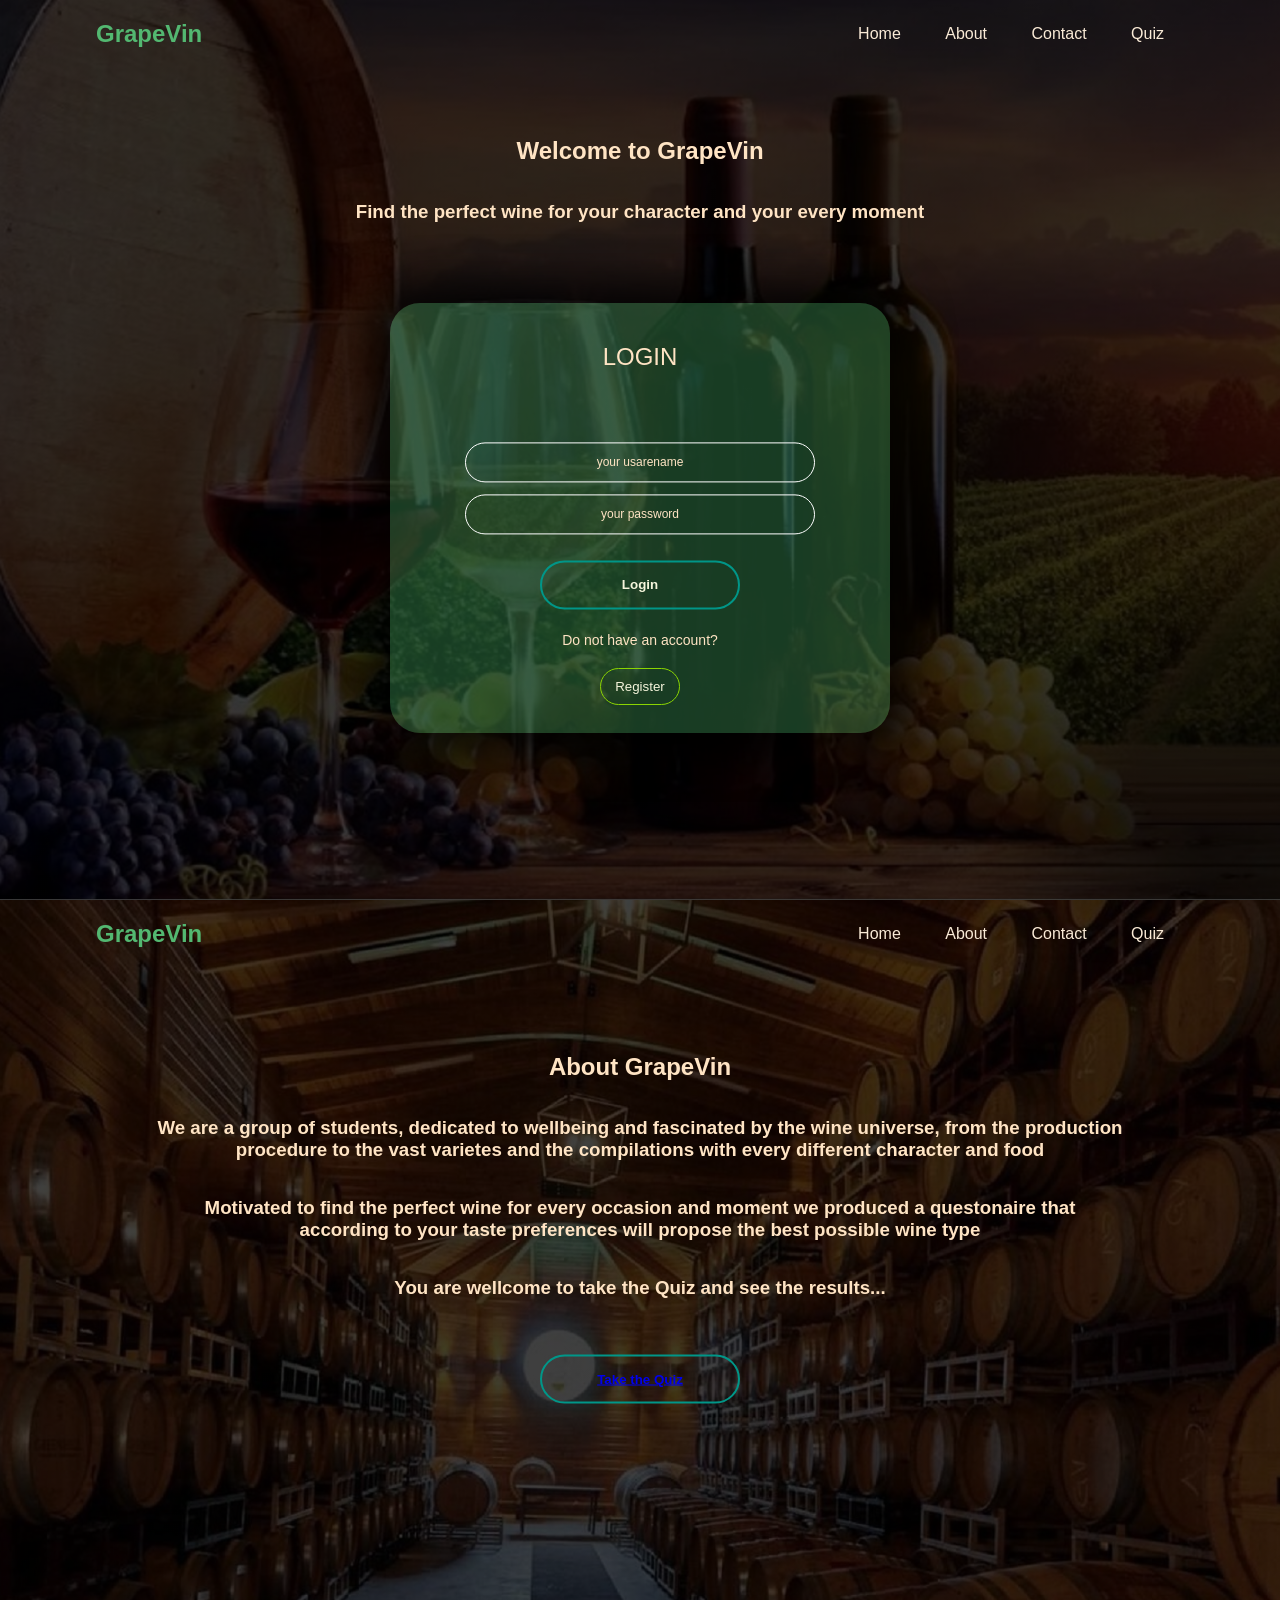
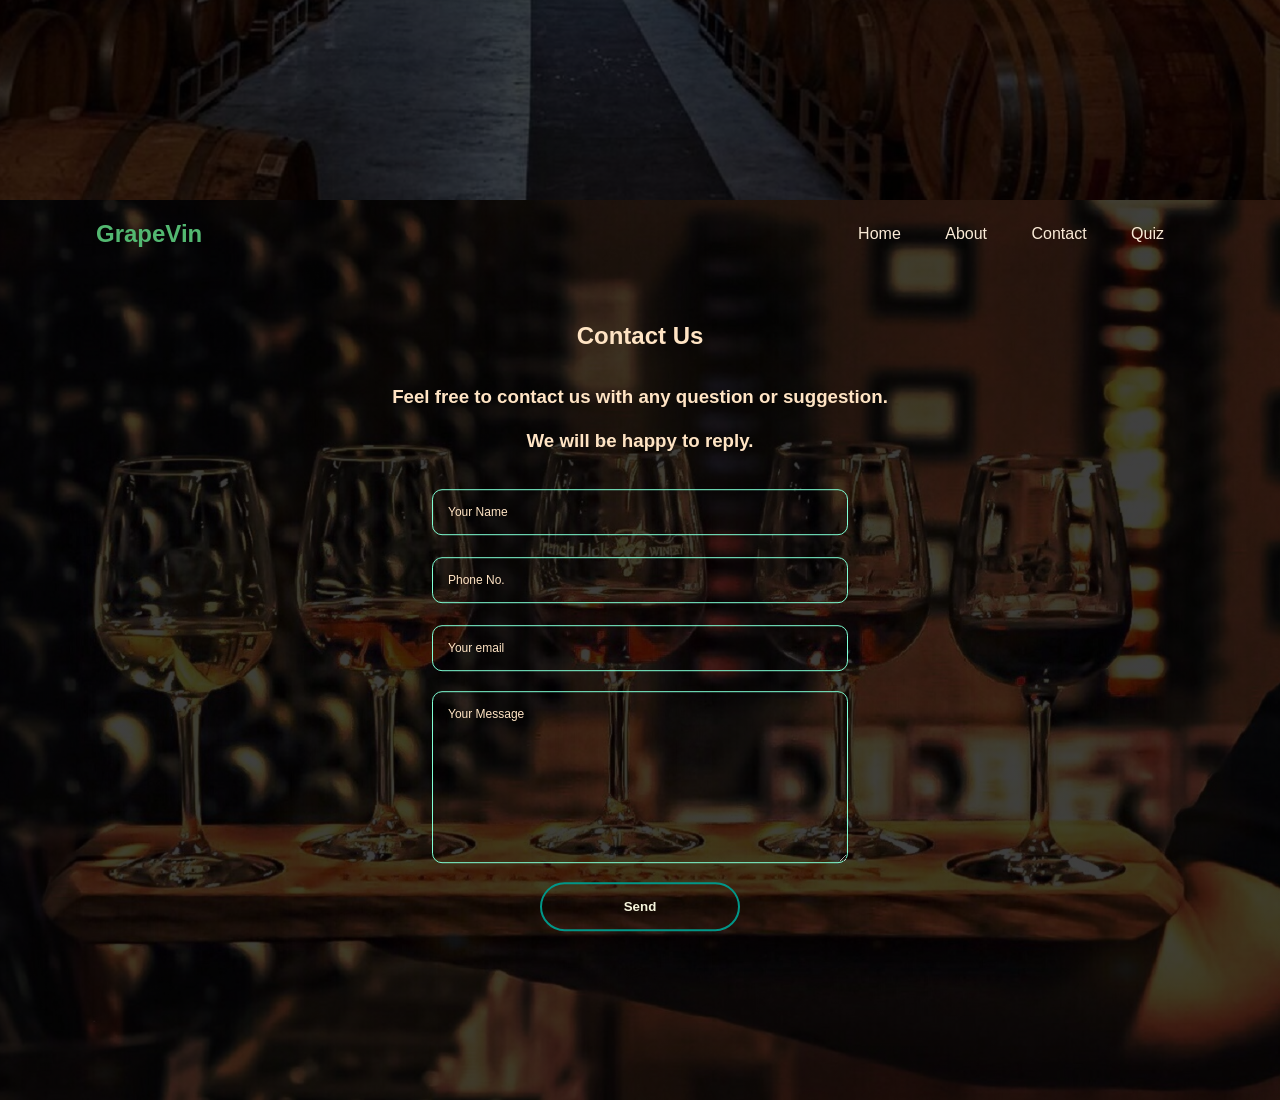
<file: frontend/templates/index.html>
<!DOCTYPE html>
<html xmlns:th="http://www.thymeleaf.org">
    <head>
        <meta charset="utf-8">
        <meta name="viewport" content="width=device-width, initial-scale=1">
        <title>GrapeVin</title>
        <link rel="stylesheet" href="style.css">
    </head>
    <body>
        <section id="section1">
            <div class="section1">
                <div class="navbar">
                    <div class="logo">
                        <h1>GrapeVin</h1>
                    </div>
                    <ul>
                        <li><a href="#section1">Home</a></li>
                        <li><a href="#section2">About</a></li>
                        <li><a href="#section3">Contact</a></li>
                        <li><a href="QuizPage.html">Quiz</a></li>
                    </ul>
                </div>
                <div class="content">
                    <h1>Welcome to GrapeVin</h1><br><br>
                    <h3>Find the perfect wine for your character and your every moment</h3>
                </div>
                <div class="card" id="card">
                    <div class="card-front" id="card-front">
                        <h3>LOGIN</h3><br>
                        <p th:text="${message}"></p>
                        <form action="#"
                                th:action="@{/login}"
                                th:object="${user}"
                                method="post">
                            <input type="username" class="input-box" placeholder="your usarename" required th:field="*{username}">
                            <input type="password" class="input-box" placeholder="your password" required th:field="*{password}">
                            <button type="submit"><span></span>Login</button>
                        </form>
                        <div class="register-link">
                            <p>Do not have an account?</p>
                            <button type="button" onclick="openRegister()"><span></span>Register</button>
                        </div>
                    </div>
                    <div class="card-back" id="card-back">
                        <h3>REGISTER</h3><br>
                        <p th:text="${message}"></p>
                        <form action="#" 
                                th:action="@{/register}"
                                th:object="${user}"
                                method="post">
                            <input type="name" class="input-box" placeholder="your name" required th:field="*{username}">
                            <input type="password" class="input-box" placeholder="your password" required th:field="*{password}">
                            <button type="button"><span></span>Register</button>
                        </form>
                        <div class="login-link">
                            <p>Do you have an account?</p>
                            <button type="button" onclick="openLogin()"><span></span>Login</button>
                        </div>
                    </div>
                </div>
            </div>
        </section>
        <section id="section2">
            <div class="section2">
                <div class="navbar">
                    <div class="logo">
                        <h1>GrapeVin</h1>
                    </div>
                    <ul>
                        <li><a href="#section1">Home</a></li>
                        <li><a href="#section2">About</a></li>
                        <li><a href="#section3">Contact</a></li>
                        <li><a href="QuizPage.html">Quiz</a></li>
                    </ul>
                </div>
                <div class="about-content">
                    <h1>About GrapeVin</h1><br><br>
                    <h3>We are a group of students, dedicated to wellbeing and fascinated by the wine universe, from the production
                        <p>procedure to the vast varietes and the compilations with every different character and food</p> 
                    </h3><br><br>
                    <h3>Motivated to find the perfect wine for every occasion and moment we produced a questonaire that
                        <p>according to your taste preferences will propose the best possible wine type</p>
                    </h3><br><br>
                    <h3>You are wellcome to take the Quiz and see the results...</h3><br><br>
                    <button type="button"><span></span><a href="QuizPage.html">Take the Quiz</a></button>
                </div>
        </section>
        <section id="section3">
            <div class="section3">
                <div class="navbar">
                    <div class="logo">
                        <h1>GrapeVin</h1>
                    </div>
                    <ul>
                        <li><a href="#section1">Home</a></li>
                        <li><a href="#section2">About</a></li>
                        <li><a href="#section3">Contact</a></li>
                        <li><a href="QuizPage.html">Quiz</a></li>
                    </ul>
                </div>
                <div class="contact-content">
                    <h1>Contact Us</h1><br><br>
                    <h3>Feel free to contact us with any question or suggestion.
                        <br></br>
                        <p>We will be happy to reply.</p>
                    </h3>
                    <div class="form">
                        <div class="input-data">
                            <input type="text" id="name" placeholder="Your Name" required>
                        </div>
                        <div class="input-data">
                            <input type="text" id="number" placeholder="Phone No." required>
                        </div>
                        <div class="input-data">
                            <input type="text" id="email" placeholder="Your email" required>
                        </div>
                        <div class="input-data">
                            <textarea id="message" rows="10" placeholder="Your Message" required></textarea>
                        </div>
                        <button type="submit"><span></span>Send</button>
                    </div>    
                </div>
        </section>
    </body>

    <script>
        var card=document.getElementById("card")
        function openRegister(){
            card.style.transform="rotateY(180deg)";
        }
        function openLogin(){
            card.style.transform="rotateY(0deg)";
        }
        function callJavaMethod(endpoint) {
            fetch(endpoint)
                .then(response => response.text())
                .then(message => alert(message))
                .catch(error => console.error('Error:', error));
        }
    </script>
</html>
</file>
<file: frontend/templates/style.css>
*{
    margin: 0;
    padding: 0;
    font-family: sans-serif;
}
.navbar{
    width: 85%;
    margin: auto;
    padding: 20px 0;
    display: flex;
    align-items: center;
    justify-content: space-between;
}
.logo{
    width: 120px;
    color: rgb(83, 184, 113);
    cursor: pointer;
}
.navbar ul li{
    list-style: none;
    display: inline-block;
    margin: 0 20px;
    position: relative;
}
.navbar ul li a{
    text-decoration: none;
    color: antiquewhite;
    text-transform: capitalize;
}
.navbar ul li::after{
    content: '';
    height: 3px;
    width: 0;
    background: #009688;
    position: absolute;
    left: 0;
    bottom: -5px;
    transition: 0.3s;
}
.navbar ul li:hover:after{
    width: 100%;
}
.section1{
    width: 100%;
    height: 100vh;
    background-image: linear-gradient(rgba(0,0,0,0.75),rgba(0,0,0,0.75)),url(background.jpg);
    background-size: cover;
    background-position: center;
}
.content{
    width: 100%;
    position: absolute;
    top: 20%;
    transform: translateY(-50%);
    text-align: center;
    color: bisque;
    align-items: center;
    justify-content: center;    
}
.card{
    width: 100%;
    height: 100%;
    position: relative;
    top: 0%;
    transform: translateY(0%);
    text-align: center;
    color: bisque;
    display: flex;
    align-items: center;
    justify-content: center;
    transition-duration: 1s;
    perspective: 1000px;
    transform-style: preserve-3d;
}
.card-front, .card-back{
    background-color: rgba(60, 147, 86, 0.409);
    width: 500px;
    height: 430px;
    box-shadow: 0 0 40px 20px rgba(0,0,0,0.75);
    border-radius: 30px;
    text-align: center;
    position: absolute;
    box-sizing: border-box;
    backface-visibility: hidden;
}
.card-back{
    transform: rotateY(-180deg);
}
.card-front h3{
    font-weight: normal;
    font-size: 24px;
    text-align: center;
    margin-top: 40px;
}
.card-front .register-link{
    font-size: 14px;
    color: bisque;
    text-align: center;
    margin-top: 50px;
}
.register-link p a {
    color: bisque;
    text-decoration: none;
    font-weight: 600;
}
.register-link p a:hover{
    text-decoration: underline;
}
.card-back h3{
    font-weight: normal;
    font-size: 24px;
    text-align: center;
    margin-top: 30px;
}
.card-back .login-link{
    font-size: 14px;
    color: bisque;
    text-align: center;
    margin-top: 35px;
}
.login-link button{
    width: 80px;
    padding: 10px 0;
    text-align: center;
    margin: 20px 10px;
    border-radius: 30px;
    font-weight: normal;
    border: 1px solid #8bd502;
    background: transparent;
    color: beige;
    cursor: pointer;
    position: relative;
    overflow: hidden;
}
.register-link button{
    width: 80px;
    padding: 10px 0;
    text-align: center;
    margin: 20px 10px;
    border-radius: 30px;
    font-weight: normal;
    border: 1px solid #8bd502;
    background: transparent;
    color: beige;
    cursor: pointer;
    position: relative;
    overflow: hidden;
}
.input-box{
    width: 70%;
    background: transparent;
    border: 1px solid #fff;
    margin: 6px 0;
    height: 40px;
    border-radius: 25px;
    padding: 0 10px;
    box-sizing: border-box;
    outline: none;
    text-align: center;
    color: bisque;
}
.input-box:hover{
    border: 2px solid #009688;
    box-shadow: 0 0 4px 2px #009688;
}
::placeholder{
    color: bisque;
    font-size: 12px;
}
button{
    width: 200px;
    padding: 15px 0;
    text-align: center;
    margin: 20px 10px;
    border-radius: 30px;
    font-weight: bold;
    border: 2px solid #009688;
    background: transparent;
    color: beige;
    cursor: pointer;
    position: relative;
    overflow: hidden;
}
span{
    background: #009688;
    height: 100%;
    width: 0;
    border-radius: 30px;
    position: absolute;
    left: 0;
    bottom: 0;
    z-index: -1;
    transition: 0.3s;
}
button:hover span{
    width: 100%;
}
button:hover{
    border: none;
}
.section2{
    width: 100%;
    height: 100vh;
    background-image: linear-gradient(rgba(0,0,0,0.75),rgba(0,0,0,0.75)),url(background-2.jpg);
    background-size: cover;
    background-position: center;
}
.about-content{
    width: 100%;
    position: relative;
    top: 30%;
    transform: translateY(-50%);
    text-align: center;
    color: bisque;
    align-items: center;
    justify-content: center;    
}
.section3{
    width: 100%;
    height: 100vh;
    background-image: linear-gradient(rgba(0,0,0,0.75),rgba(0,0,0,0.75)),url(background-3.jpg);
    background-size: cover;
    background-position: center;
    align-items: center;
    justify-content: center;
}
.contact-content{
    width: 100%;
    position: relative;
    top: 20%;
    transform: translateY(-20%);
    text-align: center;
    color: bisque;
}
form{
    max-width: 1000px;
    top: 20%;
    transform: translateY(-20%);
    position: relative;    
    align-items: center;
    justify-content: center;
}
.input-data{
    width: 100%;
    margin-top: 50px;
    margin-bottom: 10px;
    position: relative;
}
input, textarea{
    width: 30%;
    margin: -15px;
    padding: 15px;
    outline: 0;
    border: 1px solid aquamarine;
    border-radius: 10px;
    color: bisque;
    background: transparent;
    font-size: 12px;
}
input:hover{
    border: 2px solid #009688;
    box-shadow: 0 0 4px 2px #009688;
}
textarea:hover{
    border: 2px solid #009688;
    box-shadow: 0 0 4px 2px #009688;
}
</file>
